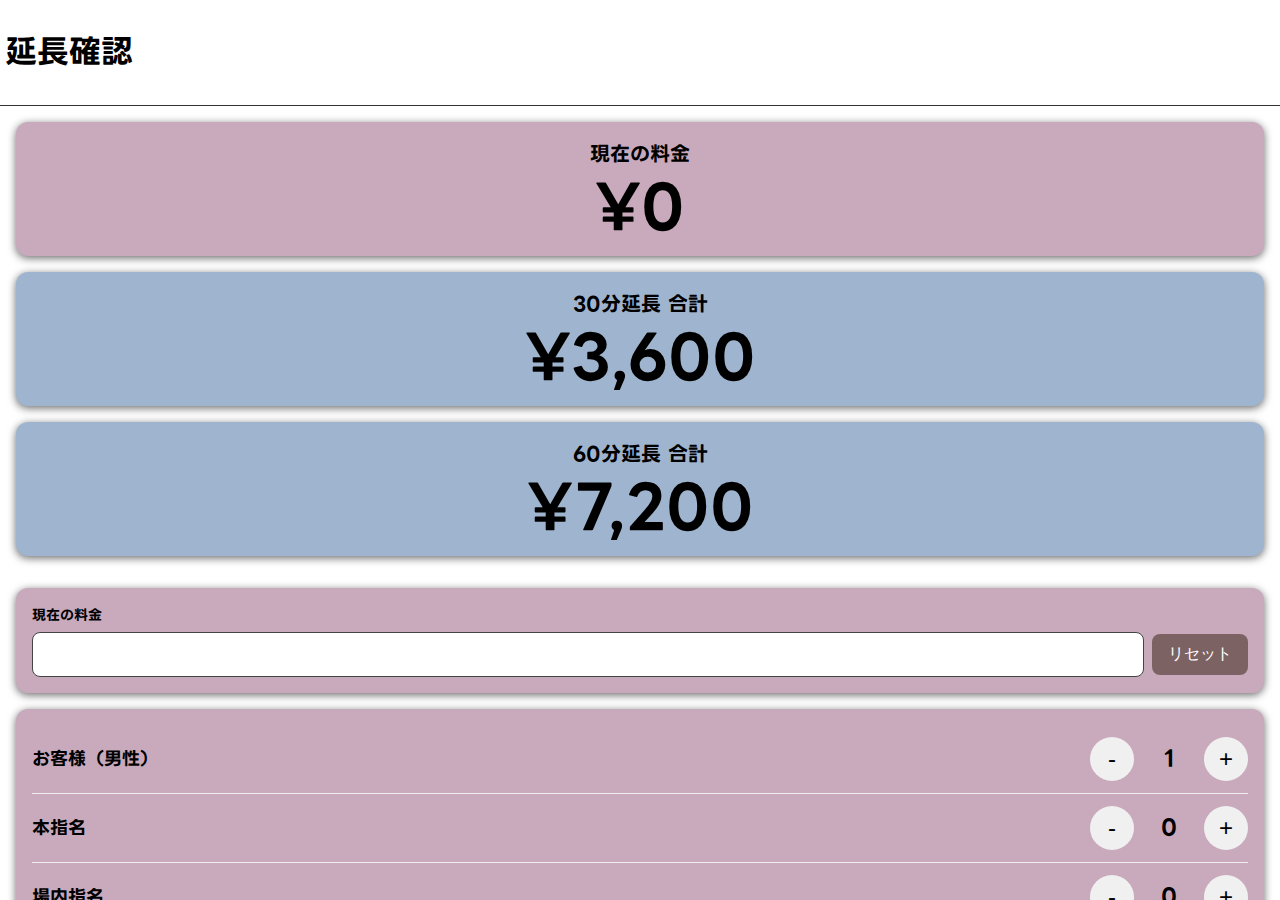
<file: index.html>
<!DOCTYPE html>
<html lang="ja">
<head>
  <meta charset="UTF-8">
  <title>延長確認</title>
  <meta name="viewport" content="width=device-width, initial-scale=1">
  <link rel="manifest" href="manifest.json">
  <meta name="theme-color" content="#000000">
  <link rel="stylesheet" href="style.css">
  <style>
    body { font-family: -apple-system, BlinkMacSystemFont, "Hiragino Sans", "Hiragino Kaku Gothic ProN", "Noto Sans JP", sans-serif; }
  </style>
</head>

<body class="app-body">
  <div class="app-container">
    <header class="app-header">
      <h1>延長確認</h1>
    </header>

    <main class="app-main scroll">

      <!-- 表示エリア -->
      <div class="card">
        <div class="card-label">現在の料金</div>
        <div id="currentChargeDisplay" class="card-amount">¥0</div>
      </div>

      <div id="extensionCards"></div>

      <!-- 余白（任意） -->
      <div class="spacer"></div>

      <!-- 入力エリア -->
      <div class="card">
        <label class="field-label" for="currentChargeInput">現在の料金</label>
        <div class="field-row">
          <input id="currentChargeInput" type="number" inputmode="numeric" class="field-input right">
          <button id="currentChargeReset" class="btn secondary" type="button">リセット</button>
        </div>
      </div>

      <div class="card">
        <div class="counter-row">
          <div class="counter-label">お客様（男性）</div>
          <div class="counter-controls">
            <button id="customerDec" class="btn small" type="button">-</button>
            <span id="customerCount" class="counter-value">0</span>
            <button id="customerInc" class="btn small" type="button">+</button>
          </div>
        </div>

        <div class="counter-row">
          <div class="counter-label">本指名</div>
          <div class="counter-controls">
            <button id="mainNominationDec" class="btn small" type="button">-</button>
            <span id="mainNominationCount" class="counter-value">0</span>
            <button id="mainNominationInc" class="btn small" type="button">+</button>
          </div>
        </div>

        <div class="counter-row">
          <div class="counter-label">場内指名</div>
          <div class="counter-controls">
            <button id="inhouseNominationDec" class="btn small" type="button">-</button>
            <span id="inhouseNominationCount" class="counter-value">0</span>
            <button id="inhouseNominationInc" class="btn small" type="button">+</button>
          </div>
        </div>

        <div class="counter-row">
          <div class="counter-label">お客様（女性）</div>
          <div class="counter-controls">
            <button id="femaleDec" class="btn small female" type="button">-</button>
            <span id="femaleCustomerCount" class="counter-value">0</span>
            <button id="femaleInc" class="btn small female" type="button">+</button>
          </div>
        </div>
      </div>

      <div class="spacer"></div>

      <!-- 料金設定画面へ -->
      <button class="btn primary full" type="button" onclick="location.href='settings.html'">料金設定</button>

    </main>
  </div>

<script src="app.js"></script>
<script>
  document.addEventListener('DOMContentLoaded', initApp);

  // 端末の戻る（bfcache復元）でも必ず最新状態に反映
  window.addEventListener('pageshow', () => {
    if (typeof updateCalculator === 'function') updateCalculator();
  });
</script>

</body>
</html>
</file>
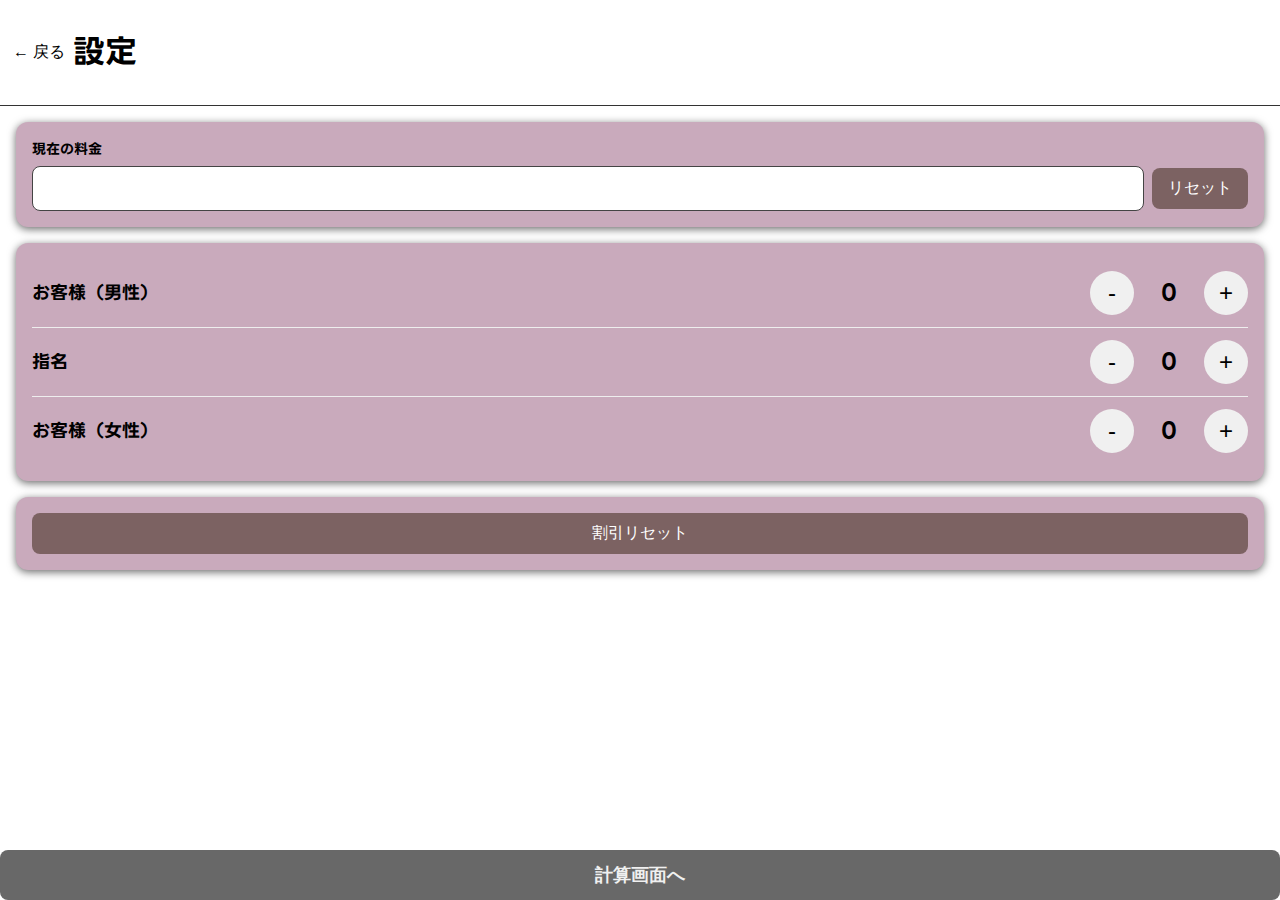
<file: settings.html>
<!DOCTYPE html>
<html lang="ja">
<head>
<meta charset="UTF-8">
<title>延長設定</title>
<meta name="viewport" content="width=device-width, initial-scale=1">
<link rel="manifest" href="manifest.json">
<meta name="theme-color" content="#000000">
<link rel="stylesheet" href="style.css">

<style>
/* 文字化け対策：日本語フォント強制 */
body { font-family: -apple-system, BlinkMacSystemFont, "Hiragino Sans", "Hiragino Kaku Gothic ProN", "Noto Sans JP", sans-serif; }
</style>
</head>

<body class="app-body">
<div class="app-container">

<header class="app-header">
  <button class="btn back" onclick="location.href='index.html'">← 戻る</button>
  <h1>設定</h1>
</header>

<main class="app-main scroll">

  <!-- 現在料金 -->
  <div class="card">
    <label class="field-label" for="currentChargeInput">現在の料金</label>
    <div class="field-row">
      <input id="currentChargeInput" type="number" inputmode="numeric" class="field-input right">
      <button id="currentChargeReset" class="btn secondary">リセット</button>
    </div>
  </div>

  <!-- 人数カウンタ -->
  <div class="card">
    <div class="counter-row">
      <div class="counter-label">お客様（男性）</div>
      <div class="counter-controls">
        <button id="customerDec" class="btn small">-</button>
        <span id="customerCount" class="counter-value">0</span>
        <button id="customerInc" class="btn small">+</button>
      </div>
    </div>

    <div class="counter-row">
      <div class="counter-label">指名</div>
      <div class="counter-controls">
        <button id="nominationDec" class="btn small">-</button>
        <span id="nominationCount" class="counter-value">0</span>
        <button id="nominationInc" class="btn small">+</button>
      </div>
    </div>

    <div class="counter-row">
      <div class="counter-label">お客様（女性）</div>
      <div class="counter-controls">
        <button id="femaleDec" class="btn small female">-</button>
        <span id="femaleCustomerCount" class="counter-value">0</span>
        <button id="femaleInc" class="btn small female">+</button>
      </div>
    </div>
  </div>

  <!-- 割引 -->
  <div class="card">
    <div id="discountFields"></div>

    <div class="field-row">
      <button id="discountReset" class="btn secondary full">割引リセット</button>
    </div>
  </div>

</main>

<footer class="app-footer">
  <button class="btn primary" onclick="location.href='index.html'">計算画面へ</button>
</footer>

</div>

<script src="app.js"></script>
<script>
if ('serviceWorker' in navigator) {
  navigator.serviceWorker.register('service-worker.js');
}
document.addEventListener('DOMContentLoaded', initSettingsScreen);
</script>

</body>
</html>
</file>
<file: style.css>
/* ================================
   1. フォント定義
================================ */
@font-face {
  font-family: 'lineseedjp';
  src: url('./fonts/lineseedjp_a_ttf_bd.ttf');
  font-display: swap;
}

/* ================================
   既存の基本設定・リセット
================================ */
:root { color-scheme: none; }
* { box-sizing: border-box; }

html, body { height: 100%; }

body.app-body {
  margin: 0;
  font-family: 'lineseedjp', system-ui, -apple-system, sans-serif;
  background: #ffffff;
  color: #000000;
}

/* ================================
   2. レイアウト（全体・ヘッダー）
================================ */
.app-container {
  height: 100vh;
  display: flex;
  flex-direction: column;
}

/* ヘッダー共通 */
.app-header {
  display: flex;
  align-items: center;
  padding: 5px 5px;
  border-bottom: 1px solid #333;
  min-height: 50px;
  background: #fff; /* 背景色を明示（透け防止） */
  z-index: 10;
}

.app-header--with-toggle {
  display: grid;
  grid-template-columns: 1fr auto 1fr;
  align-items: center;
  column-gap: 12px;
}

.app-title {
  margin: 0;
  font-size: 24px;
  text-align: center;
  white-space: nowrap;
}

.header-toggle {
  justify-self: end;
  display: inline-flex;
  align-items: center;
  gap: 8px;
  user-select: none;
}

.toggle-text { font-size: 14px; color: #000; }

/* スイッチ */
.switch {
  position: relative;
  display: inline-block;
  width: 44px;
  height: 24px;
}
.switch input { opacity: 0; width: 0; height: 0; }
.slider {
  position: absolute; cursor: pointer; inset: 0;
  background-color: #999; transition: 0.2s; border-radius: 999px;
}
.slider:before {
  position: absolute; content: ""; height: 18px; width: 18px;
  left: 3px; top: 3px; background-color: white;
  transition: 0.2s; border-radius: 50%;
}
.switch input:checked + .slider { background-color: #4f7bd9; }
.switch input:checked + .slider:before { transform: translateX(20px); }

/* ================================
   ★重要修正: メインエリアのスクロール設定
================================ */
.app-main {
  flex: 1;
  overflow-y: auto;          /* 縦スクロールを許可 */
  -webkit-overflow-scrolling: touch;
  padding: 16px;
  
  /* ★修正ポイント: ここを flex にすると重なる原因になるので block に戻します */
  display: block; 
}


/* ================================
   3. 表示エリア（画面上部の金額カードたち）
================================ */
.display-wrapper {
  /* ★修正: 「画面全体の高さ(100vh)」から「ヘッダーと余白(約100px)」を引いた高さにする */
  /* これで、ちょうど画面の下端までカードが広がります */
  height: calc(100vh - 100px);
  height: calc(100dvh - 100px);
  
  min-height: 300px;
  margin-bottom: 20px;
  
  display: flex;
  flex-direction: column;
  gap: 10px;
}

/* ラッパーの中にあるカード */
.display-wrapper .card, 
.display-wrapper .extension-card {
  flex: 1; /* 高さを山分けする */
  
  display: flex;
  flex-direction: column;
  justify-content: center;
  align-items: center;
  
  padding: 0 !important; 
  margin: 0 !important;
  width: 100%;
}

.card {
  background: #c9aabc; /* デフォルト背景（ピンク系） */
  border-radius: 12px;
  box-shadow: 0 2px 8px rgba(0,0,0,0.6);
  padding: 16px; /* 通常のカードのパディング */
  margin-bottom: 16px; /* カードごとの隙間 */
}

/* 延長カード（青系） */
.extension-card {
  background: #9fb5cf !important;
}

.card-label {
  font-size: 20px;
  font-weight: bold;
  text-align: center;
  margin-bottom: 4px;
}

.card-amount {
  font-size: 60px; /* JSで調整されるので基準値 */
  font-weight: bold;
  text-align: center;
  white-space: nowrap;
  overflow: hidden;
  
  display: flex;
  justify-content: center;
  align-items: center;
  width: 100%;
  line-height: 1.1;
}

/* 延長カードのエリア（wrapperがある場合はスタイル無効化） */
#extensionCards {
  display: contents; 
}


/* ================================
   4. 入力エリア（画面下部）
================================ */
.field-label {
  display: block;
  font-weight: bold;
  margin-bottom: 6px;
  font-size: 14px;
}

.field-row {
  display: flex;
  gap: 8px;
  align-items: center;
}

.field-input {
  flex: 1;
  padding: 10px;
  font-size: 20px;
  border-radius: 8px;
  border: 1px solid #444;
  background: #ffffff;
  color: #000000;
}
.field-input.right { text-align: right; }


/* ================================
   5. カウンターエリア
================================ */
.counter-card {
  display: flex;
  flex-direction: column;
  padding: 10px 16px; /* 少しパディングを持たせる */
}

.counter-row {
  width: 100%;
  display: flex;
  justify-content: space-between;
  align-items: center;
  padding: 12px 0;
  border-bottom: 1px solid #eee;
}
.counter-row:last-child { border-bottom: none; }

.counter-label {
  font-size: 18px;
  font-weight: bold;
  white-space: nowrap;
}

.counter-controls {
  display: flex;
  align-items: center;
  gap: 15px;
}

.counter-value {
  font-size: 22px;
  font-weight: bold;
  width: 40px;
  text-align: center;
}

/* ================================
   6. ボタン
================================ */
.btn {
  border: none;
  border-radius: 8px;
  padding: 10px 16px;
  font-size: 16px;
  cursor: pointer;
  display: inline-flex;
  justify-content: center;
  align-items: center;
}

.btn.primary { width: 100%; background: #686868; color: #f0f0f0; height: 50px; font-size: 18px; font-weight: bold; }
.btn.secondary { background: #7c6262; color: #ffffff; }
.btn.female { background: #a66766; color: #fff; }
.btn.back { background: transparent; color: #000000; padding: 4px 8px; }
.btn.full { width: 100%; }

.btn.small {
  width: 44px; height: 44px; border-radius: 50%;
  font-size: 24px; padding: 0; background-color: #f0f0f0;
  color: #000;
}
.btn.small:active { background-color: #d0d0d0; }

.spacer { height: 16px; }
</file>
